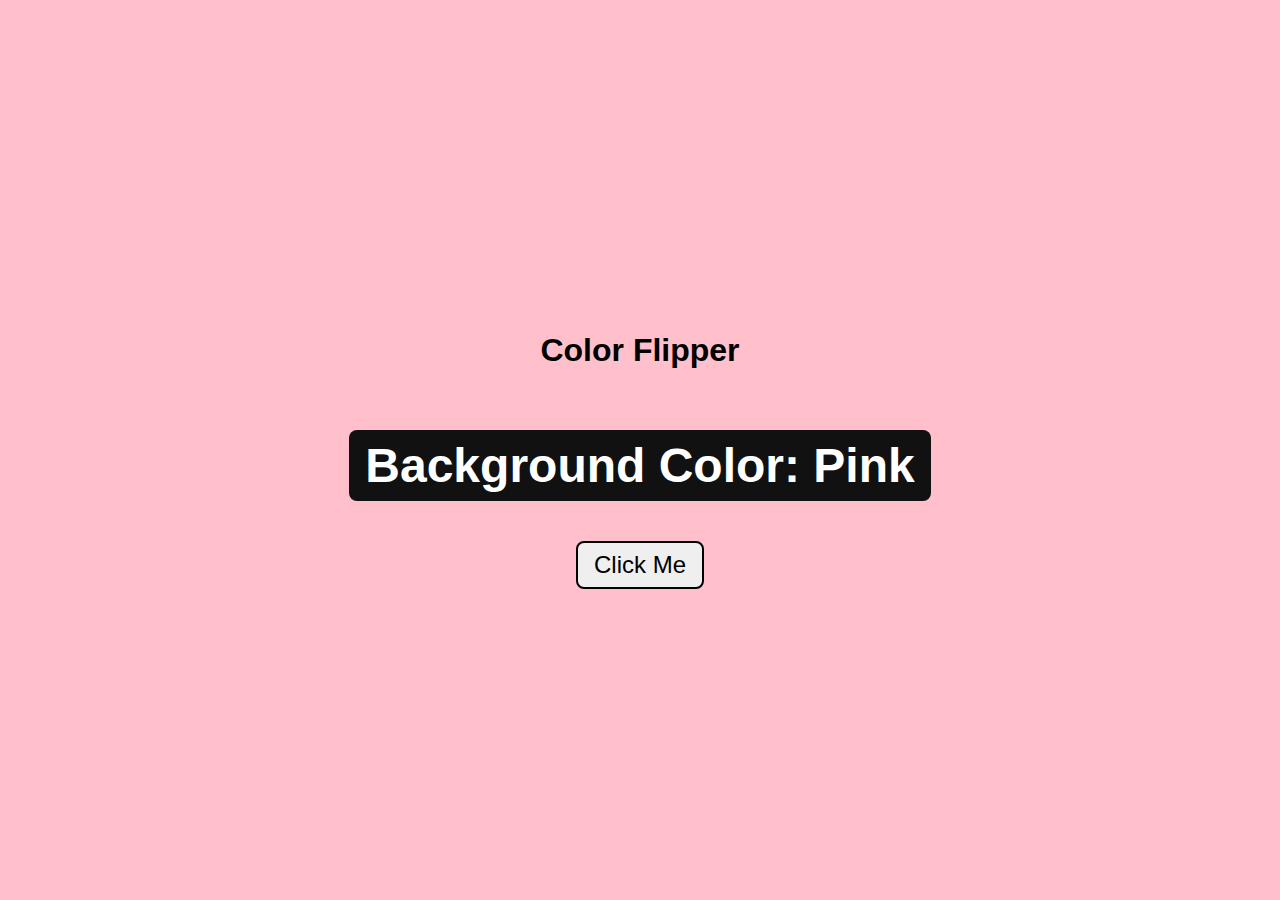
<file: index.html>
<!DOCTYPE html>
<html lang="en">
	<head>
		<meta charset="UTF-8" />
		<meta http-equiv="X-UA-Compatible" content="IE=edge" />
		<meta name="viewport" content="width=device-width, initial-scale=1.0" />
		<link rel="stylesheet" href="style.css" />
		<title>Document</title>
	</head>
	<body>
		<main id="main">
			<h1>Color Flipper</h1>
			<h2 class="content" id="content-section">Background Color: Pink</h2>
			<button class="btn" id="btn">Click Me</button>
		</main>
	</body>

	<script src="colors.js"></script>
	<script src="app.js"></script>
</html>
</file>
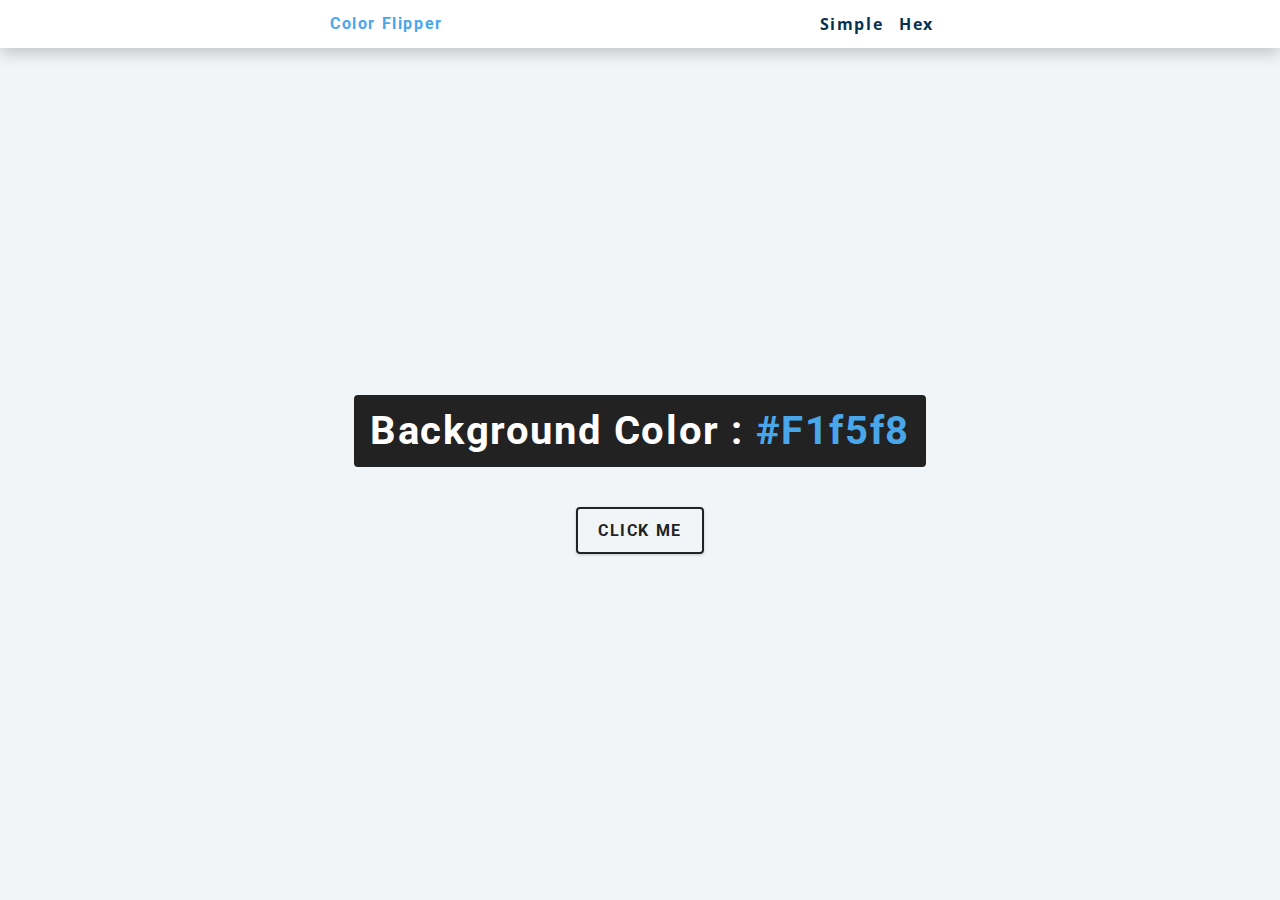
<file: final/index.html>
<!DOCTYPE html>
<html lang="en">
  <head>
    <meta charset="UTF-8" />
    <meta name="viewport" content="width=device-width, initial-scale=1.0" />
    <title>Color Flipper || Simple</title>

    <!-- styles -->
    <link rel="stylesheet" href="styles.css" />
  </head>
  <body>
    <nav>
      <div class="nav-center">
        <h4>color flipper</h4>
        <ul class="nav-links">
          <li><a href="index.html">simple</a></li>
          <li><a href="hex.html">hex</a></li>
        </ul>
      </div>
    </nav>
    <main>
      <div class="container">
        <h2>background color : <span class="color">#f1f5f8</span></h2>
        <button class="btn btn-hero" id="btn">click me</button>
      </div>
    </main>
    <!-- javascript -->
    <script src="app.js"></script>
  </body>
</html>
</file>
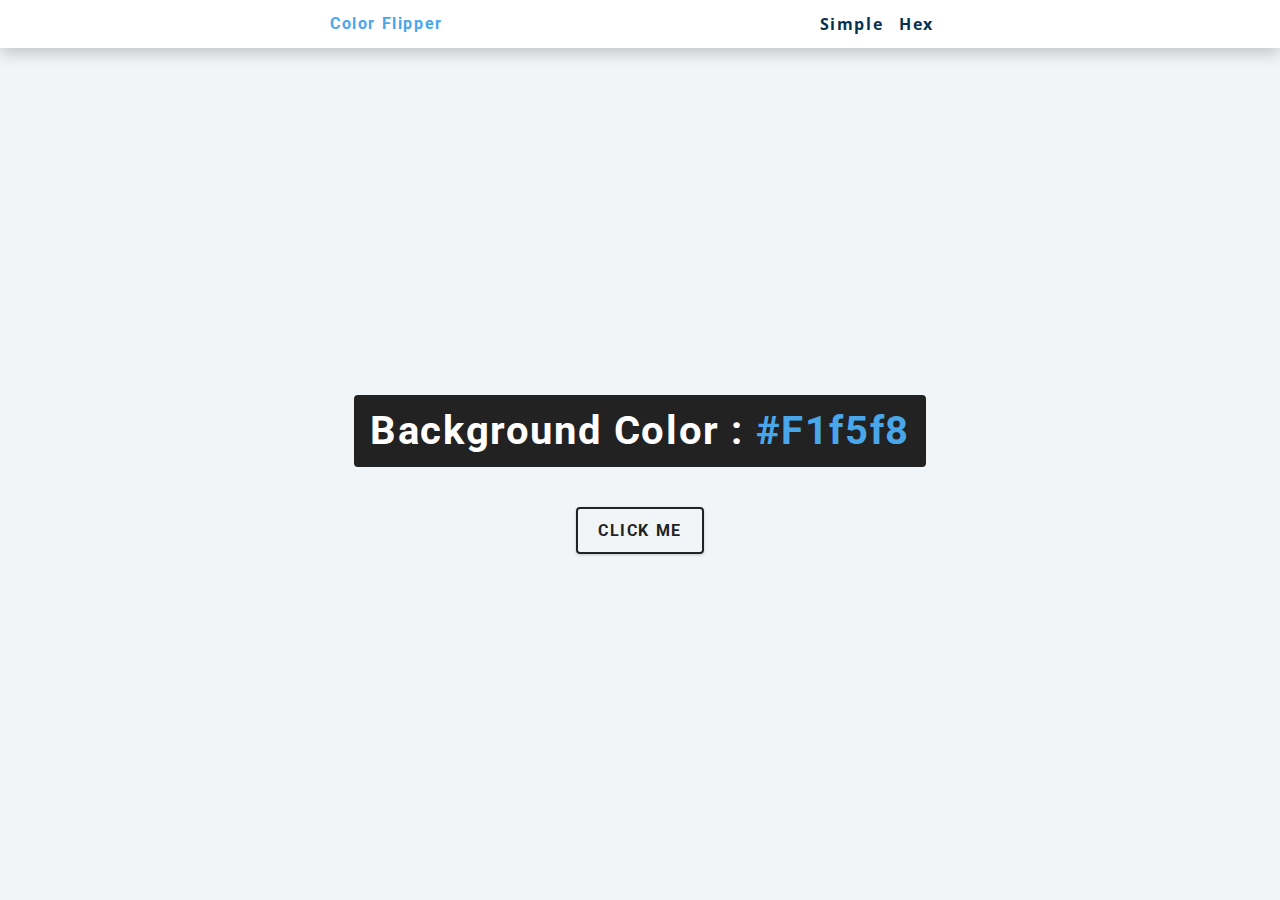
<file: hex.html>
<!DOCTYPE html>
<html lang="en">
  <head>
    <meta charset="UTF-8" />
    <meta name="viewport" content="width=device-width, initial-scale=1.0" />
    <title>Color Flipper || Hex</title>

    <!-- styles -->
    <link rel="stylesheet" href="styles.css" />
  </head>

  <body>
    <nav>
      <div class="nav-center">
        <h4>color flipper</h4>
        <ul class="nav-links">
          <li><a href="index.html">simple</a></li>
          <li><a href="hex.html">hex</a></li>
        </ul>
      </div>
    </nav>
    <main>
      <div class="container">
        <h2>background color : <span class="color">#f1f5f8</span></h2>
        <button class="btn btn-hero" id="btn">click me</button>
      </div>
    </main>
    <!-- javascript -->
    <script src="hex.js"></script>
  </body>
</html>
</file>
<file: style.css>
body {
	box-sizing: border-box;
	padding: 0;
	margin: 0;
	height: 100%;
	font-family: Arial, Helvetica, sans-serif;
}

header {
	display: flex;
	justify-content: center;
}

main {
	min-height: 100vh;
	display: flex;
	flex-direction: column;
	align-items: center;
	justify-content: center;
	background-color: pink;
}

.content {
	padding: 0.5rem 1rem;
	border-radius: 0.5rem;
	font-size: 3rem;
	color: #fff;
	background-color: #111111;
}

.btn {
	padding: 0.5rem 1rem;
	border: 2px black solid;
	border-radius: 0.5rem;
	font-size: 1.5rem;
}

.btn:hover {
	cursor: pointer;
	color: #fff;
	background-color: #111111;
}
</file>
<file: final/styles.css>
/*
=============== 
Fonts
===============
*/
@import url("https://fonts.googleapis.com/css?family=Open+Sans|Roboto:400,700&display=swap");

/*
=============== 
Variables
===============
*/

:root {
  /* dark shades of primary color*/
  --clr-primary-1: hsl(205, 86%, 17%);
  --clr-primary-2: hsl(205, 77%, 27%);
  --clr-primary-3: hsl(205, 72%, 37%);
  --clr-primary-4: hsl(205, 63%, 48%);
  /* primary/main color */
  --clr-primary-5: hsl(205, 78%, 60%);
  /* lighter shades of primary color */
  --clr-primary-6: hsl(205, 89%, 70%);
  --clr-primary-7: hsl(205, 90%, 76%);
  --clr-primary-8: hsl(205, 86%, 81%);
  --clr-primary-9: hsl(205, 90%, 88%);
  --clr-primary-10: hsl(205, 100%, 96%);
  /* darkest grey - used for headings */
  --clr-grey-1: hsl(209, 61%, 16%);
  --clr-grey-2: hsl(211, 39%, 23%);
  --clr-grey-3: hsl(209, 34%, 30%);
  --clr-grey-4: hsl(209, 28%, 39%);
  /* grey used for paragraphs */
  --clr-grey-5: hsl(210, 22%, 49%);
  --clr-grey-6: hsl(209, 23%, 60%);
  --clr-grey-7: hsl(211, 27%, 70%);
  --clr-grey-8: hsl(210, 31%, 80%);
  --clr-grey-9: hsl(212, 33%, 89%);
  --clr-grey-10: hsl(210, 36%, 96%);
  --clr-white: #fff;
  --clr-red-dark: hsl(360, 67%, 44%);
  --clr-red-light: hsl(360, 71%, 66%);
  --clr-green-dark: hsl(125, 67%, 44%);
  --clr-green-light: hsl(125, 71%, 66%);
  --clr-black: #222;
  --ff-primary: "Roboto", sans-serif;
  --ff-secondary: "Open Sans", sans-serif;
  --transition: all 0.3s linear;
  --spacing: 0.1rem;
  --radius: 0.25rem;
  --light-shadow: 0 5px 15px rgba(0, 0, 0, 0.1);
  --dark-shadow: 0 5px 15px rgba(0, 0, 0, 0.2);
  --max-width: 1170px;
  --fixed-width: 620px;
}
/*
=============== 
Global Styles
===============
*/

*,
::after,
::before {
  margin: 0;
  padding: 0;
  box-sizing: border-box;
}
body {
  font-family: var(--ff-secondary);
  background: var(--clr-grey-10);
  color: var(--clr-grey-1);
  line-height: 1.5;
  font-size: 0.875rem;
}
ul {
  list-style-type: none;
}
a {
  text-decoration: none;
}
h1,
h2,
h3,
h4 {
  letter-spacing: var(--spacing);
  text-transform: capitalize;
  line-height: 1.25;
  margin-bottom: 0.75rem;
  font-family: var(--ff-primary);
}
h1 {
  font-size: 3rem;
}
h2 {
  font-size: 2rem;
}
h3 {
  font-size: 1.25rem;
}
h4 {
  font-size: 0.875rem;
}
p {
  margin-bottom: 1.25rem;
  color: var(--clr-grey-5);
}
@media screen and (min-width: 800px) {
  h1 {
    font-size: 4rem;
  }
  h2 {
    font-size: 2.5rem;
  }
  h3 {
    font-size: 1.75rem;
  }
  h4 {
    font-size: 1rem;
  }
  body {
    font-size: 1rem;
  }
  h1,
  h2,
  h3,
  h4 {
    line-height: 1;
  }
}
/*  global classes */

/* section */
.section {
  padding: 5rem 0;
}

.section-center {
  width: 90vw;
  margin: 0 auto;
  max-width: 1170px;
}
@media screen and (min-width: 992px) {
  .section-center {
    width: 95vw;
  }
}
main {
  min-height: 100vh;
  display: grid;
  place-items: center;
}

/*
=============== 
Nav
===============
*/
nav {
  background: var(--clr-white);
  height: 3rem;
  display: grid;
  align-items: center;
  box-shadow: var(--dark-shadow);
}
.nav-center {
  width: 90vw;
  max-width: var(--fixed-width);
  margin: 0 auto;
  display: flex;
  align-items: center;
  justify-content: space-between;
}
.nav-center h4 {
  margin-bottom: 0;
  color: var(--clr-primary-5);
}
.nav-links {
  display: flex;
}
nav a {
  text-transform: capitalize;
  font-weight: 700;
  font-size: 1rem;
  color: var(--clr-primary-1);
  letter-spacing: var(--spacing);
  margin-right: 1rem;
}
nav a:hover {
  color: var(--clr-primary-5);
}
/*
=============== 
Container
===============
*/
main {
  min-height: calc(100vh - 3rem);
  display: grid;
  place-items: center;
}
.container {
  text-align: center;
}
.container h2 {
  background: var(--clr-black);
  color: var(--clr-white);
  padding: 1rem;
  border-radius: var(--radius);
  margin-bottom: 2.5rem;
}
.color {
  color: var(--clr-primary-5);
}
.btn-hero {
  font-family: var(--ff-primary);
  text-transform: uppercase;
  background: transparent;
  color: var(--clr-black);
  letter-spacing: var(--spacing);
  display: inline-block;
  font-weight: 700;
  transition: var(--transition);
  border: 2px solid var(--clr-black);
  cursor: pointer;
  box-shadow: 0 1px 3px rgba(0, 0, 0, 0.2);
  border-radius: var(--radius);
  font-size: 1rem;
  padding: 0.75rem 1.25rem;
}
.btn-hero:hover {
  color: var(--clr-white);
  background: var(--clr-black);
}
</file>
<file: styles.css>
/*
=============== 
Fonts
===============
*/
@import url("https://fonts.googleapis.com/css?family=Open+Sans|Roboto:400,700&display=swap");

/*
=============== 
Variables
===============
*/

:root {
  /* dark shades of primary color*/
  --clr-primary-1: hsl(205, 86%, 17%);
  --clr-primary-2: hsl(205, 77%, 27%);
  --clr-primary-3: hsl(205, 72%, 37%);
  --clr-primary-4: hsl(205, 63%, 48%);
  /* primary/main color */
  --clr-primary-5: hsl(205, 78%, 60%);
  /* lighter shades of primary color */
  --clr-primary-6: hsl(205, 89%, 70%);
  --clr-primary-7: hsl(205, 90%, 76%);
  --clr-primary-8: hsl(205, 86%, 81%);
  --clr-primary-9: hsl(205, 90%, 88%);
  --clr-primary-10: hsl(205, 100%, 96%);
  /* darkest grey - used for headings */
  --clr-grey-1: hsl(209, 61%, 16%);
  --clr-grey-2: hsl(211, 39%, 23%);
  --clr-grey-3: hsl(209, 34%, 30%);
  --clr-grey-4: hsl(209, 28%, 39%);
  /* grey used for paragraphs */
  --clr-grey-5: hsl(210, 22%, 49%);
  --clr-grey-6: hsl(209, 23%, 60%);
  --clr-grey-7: hsl(211, 27%, 70%);
  --clr-grey-8: hsl(210, 31%, 80%);
  --clr-grey-9: hsl(212, 33%, 89%);
  --clr-grey-10: hsl(210, 36%, 96%);
  --clr-white: #fff;
  --clr-red-dark: hsl(360, 67%, 44%);
  --clr-red-light: hsl(360, 71%, 66%);
  --clr-green-dark: hsl(125, 67%, 44%);
  --clr-green-light: hsl(125, 71%, 66%);
  --clr-black: #222;
  --ff-primary: "Roboto", sans-serif;
  --ff-secondary: "Open Sans", sans-serif;
  --transition: all 0.3s linear;
  --spacing: 0.1rem;
  --radius: 0.25rem;
  --light-shadow: 0 5px 15px rgba(0, 0, 0, 0.1);
  --dark-shadow: 0 5px 15px rgba(0, 0, 0, 0.2);
  --max-width: 1170px;
  --fixed-width: 620px;
}
/*
=============== 
Global Styles
===============
*/

*,
::after,
::before {
  margin: 0;
  padding: 0;
  box-sizing: border-box;
}
body {
  font-family: var(--ff-secondary);
  background: var(--clr-grey-10);
  color: var(--clr-grey-1);
  line-height: 1.5;
  font-size: 0.875rem;
}
ul {
  list-style-type: none;
}
a {
  text-decoration: none;
}
h1,
h2,
h3,
h4 {
  letter-spacing: var(--spacing);
  text-transform: capitalize;
  line-height: 1.25;
  margin-bottom: 0.75rem;
  font-family: var(--ff-primary);
}
h1 {
  font-size: 3rem;
}
h2 {
  font-size: 2rem;
}
h3 {
  font-size: 1.25rem;
}
h4 {
  font-size: 0.875rem;
}
p {
  margin-bottom: 1.25rem;
  color: var(--clr-grey-5);
}
@media screen and (min-width: 800px) {
  h1 {
    font-size: 4rem;
  }
  h2 {
    font-size: 2.5rem;
  }
  h3 {
    font-size: 1.75rem;
  }
  h4 {
    font-size: 1rem;
  }
  body {
    font-size: 1rem;
  }
  h1,
  h2,
  h3,
  h4 {
    line-height: 1;
  }
}
/*  global classes */

/* section */
.section {
  padding: 5rem 0;
}

.section-center {
  width: 90vw;
  margin: 0 auto;
  max-width: 1170px;
}
@media screen and (min-width: 992px) {
  .section-center {
    width: 95vw;
  }
}
main {
  min-height: 100vh;
  display: grid;
  place-items: center;
}

/*
=============== 
Nav
===============
*/
nav {
  background: var(--clr-white);
  height: 3rem;
  display: grid;
  align-items: center;
  box-shadow: var(--dark-shadow);
}
.nav-center {
  width: 90vw;
  max-width: var(--fixed-width);
  margin: 0 auto;
  display: flex;
  align-items: center;
  justify-content: space-between;
}
.nav-center h4 {
  margin-bottom: 0;
  color: var(--clr-primary-5);
}
.nav-links {
  display: flex;
}
nav a {
  text-transform: capitalize;
  font-weight: 700;
  font-size: 1rem;
  color: var(--clr-primary-1);
  letter-spacing: var(--spacing);
  margin-right: 1rem;
}
nav a:hover {
  color: var(--clr-primary-5);
}
/*
=============== 
Container
===============
*/
main {
  min-height: calc(100vh - 3rem);
  display: grid;
  place-items: center;
}
.container {
  text-align: center;
}
.container h2 {
  background: var(--clr-black);
  color: var(--clr-white);
  padding: 1rem;
  border-radius: var(--radius);
  margin-bottom: 2.5rem;
}
.color {
  color: var(--clr-primary-5);
}
.btn-hero {
  font-family: var(--ff-primary);
  text-transform: uppercase;
  background: transparent;
  color: var(--clr-black);
  letter-spacing: var(--spacing);
  display: inline-block;
  font-weight: 700;
  transition: var(--transition);
  border: 2px solid var(--clr-black);
  cursor: pointer;
  box-shadow: 0 1px 3px rgba(0, 0, 0, 0.2);
  border-radius: var(--radius);
  font-size: 1rem;
  padding: 0.75rem 1.25rem;
}
.btn-hero:hover {
  color: var(--clr-white);
  background: var(--clr-black);
}
</file>
